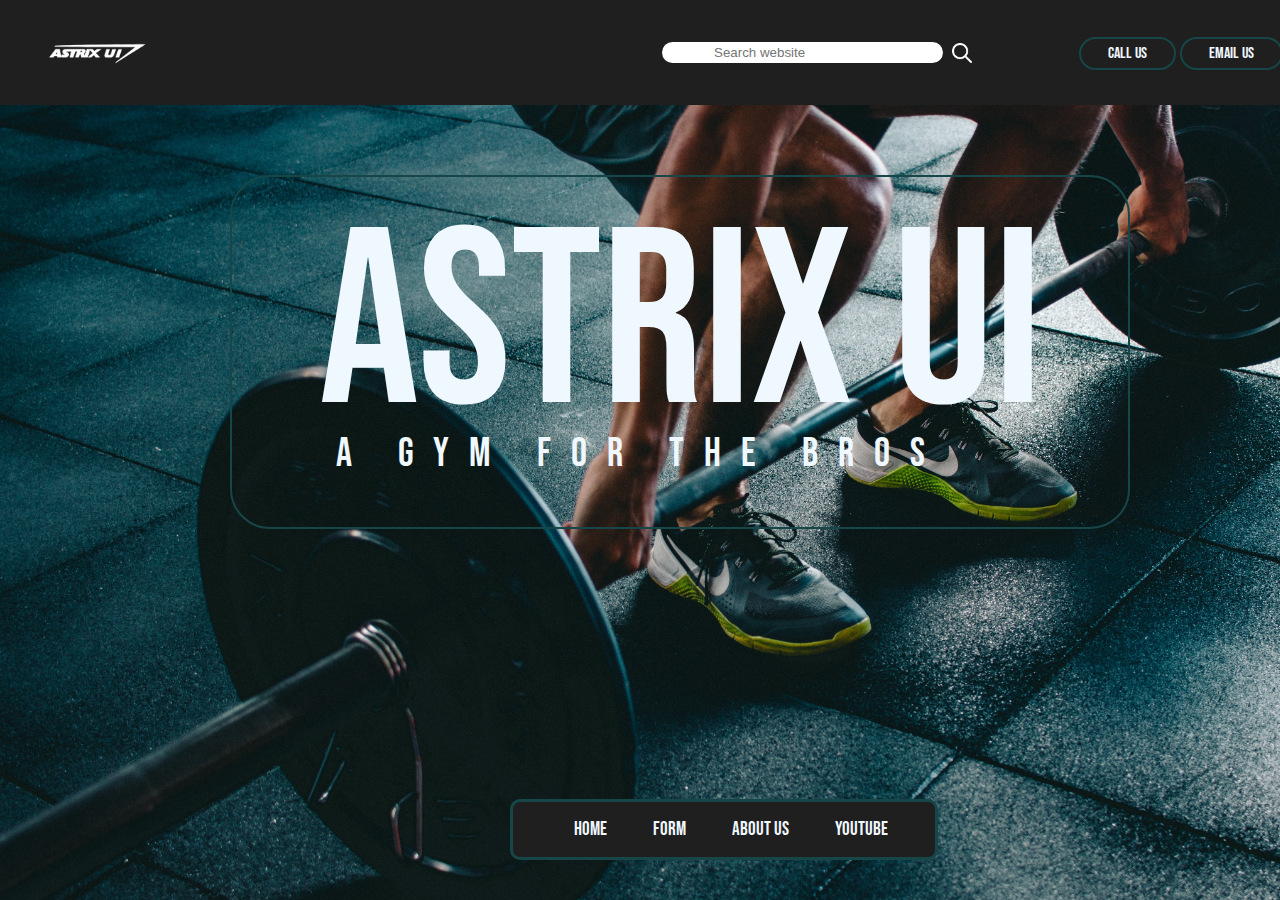
<file: index.html>
<!DOCTYPE html>
<html lang="en">

<head>
    <meta charset="UTF-8">
    <meta name="viewport" content="width=device-width, initial-scale=1.0">
    <title>ASTrix UI Gym</title>
    <link href="https://fonts.googleapis.com/css2?family=Bebas+Neue&display=swap" rel="stylesheet">
    <link rel="stylesheet" href="gym.css">
</head>
<body>
    <header>
        <div class="left">
            <img src="watermark.png" id="logo" width="175px">
        </div>

        <div class="right">
            <button class="btn">Call Us</button>
            <button class="btn">Email Us</button>
        </div>

        <div class="search">
            <input type="text" placeholder="Search website" id="searchbar"><img src="search.png" width="20px"
                id="searchimg">
        </div>
    </header>
    <div class="prheading">ASTRIX UI</div>
    <div class="secheading"> A GYM FOR THE BROS</div>
    <footer>
        <div class="mid">
            <ul class="navbar">
                <li><a href="#" class="navelement">Home</a></li>
                <li><a href="form.html" class="navelement">Form</a></li>
                <li><a href="astrixui website.html" target="_blank" class="navelement">About Us</a></li>
                <li><a href="https://www.youtube.com/ASTrixUI" target="_blank" class="navelement">YouTube</a></li>
            </ul>
        </div>
    </footer>
</body>

</html>
</file>
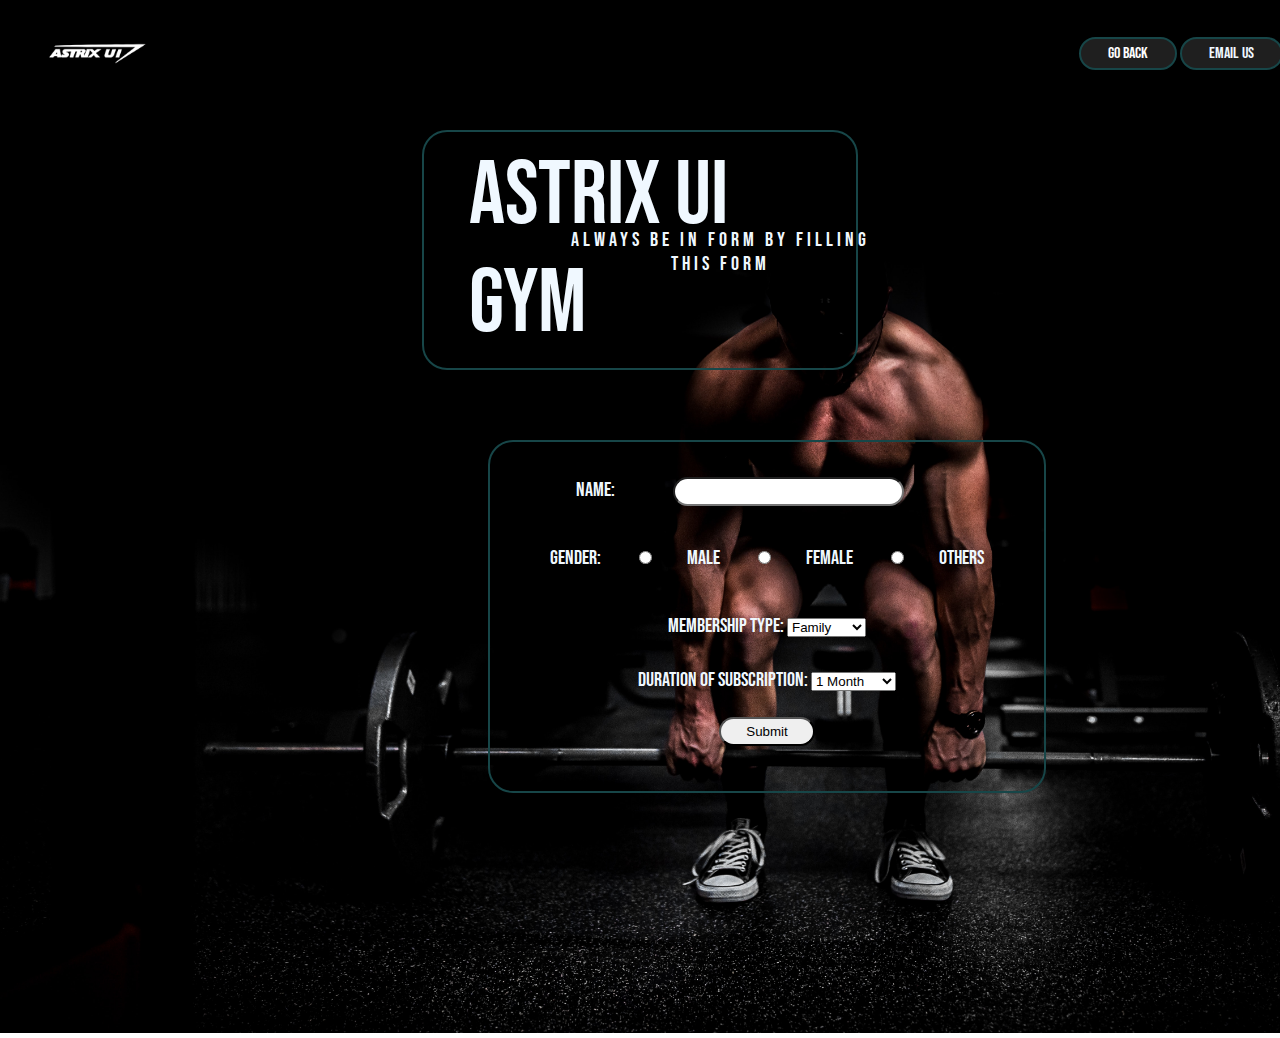
<file: form.html>
<!DOCTYPE html>
<html lang="en">

<head>
    <meta charset="UTF-8">
    <meta name="viewport" content="width=device-width, initial-scale=1.0">
    <title>Form | ASTrix UI Gym </title>
    <link href="https://fonts.googleapis.com/css2?family=Bebas+Neue&display=swap" rel="stylesheet">
</head>
<style>
    body {
        background-image: url(two.jpg);
        background-size: 1550px;
        background-repeat: no-repeat;
        color: aliceblue;
        font-family: 'Bebas neue';
        height: 900px;

    }

    .gymform {
        margin: -60px auto;
        border: rgb(23, 70, 72) 2px solid;
        border-radius: 25px;
        padding: 20px 0px;
        display: inline-block;
        left: 480px;
        position: relative;
        text-align: center;
        font-size: 20px;
    }

    .name {
        border: 2x solid blue;
        border-radius: 25px;
        padding: 5px 25px;
        margin: 5px 55px;
    }

    .gender {
        border: 2x solid blue;
        border-radius: 25px;
        padding: 5px 25px;
        margin: 15px 35px;
    }

    .membershiptype {
        border: 2x solid blue;
        border-radius: 25px;
        padding: 5px 25px;
        margin: 25px 35px;
    }

    #sub {
        border: 2x solid blue;
        border-radius: 25px;
        padding: 5px 25px;
        margin: 25px 35px;
    }

    #head {
        font-size: 90px;
        border: 2px solid rgb(23, 70, 72);
        border-radius: 25px;
        margin: 130px auto;
        width: 27%;
        padding: 10px 45px;
    }

    .left {
        display: inline-block;
        position: absolute;
        left: 10px;
        top: 3px;
    }

    .navbar ul {
        overflow: hidden;
    }

    .right {
        position: absolute;
        display: inline-block;
        right: -55px;
        top: 37px;
        width: 20%;
    }

    .btn {
        font-size: 16px;
        background-color: rgb(31, 31, 31);
        font-family: 'Bebas Neue';
        color: aliceblue;
        border: 2px solid rgb(23, 70, 72);
        border-radius: 25px;
        padding: 5px 27px;
        cursor: pointer;
    }

    .btn:hover {
        background-color: white;
        color: rgb(31, 31, 31);
        padding: 5px 40px;
        transition: all 0.5s ease-in-out;
    }

    #goback {
        text-decoration: none;
        color: white;
    }
    #goback:hover{color: black;}
    #sub:hover{background-color: black; color: aliceblue;
    transition: all 0.5s ease-in-out;}

    #sechead {
        margin: 0px auto;
        width: 27%;
        position: absolute;
        left: 509px; top: 228px;
        padding: 0px 39px;
        font-size: 20px;
        letter-spacing: 4px;
        text-align: center;
    }
</style>
</head>

<body>
    <header id="head">ASTRIX UI GYM</header>
    <header id="sechead">ALWAYS BE IN FORM BY FILLING THIS FORM</header>
    <form>
        <header class="gymform">
            <div class="name"><label for="name">Name: </label>
                <input type="text" class="name">
    </form>
    </div>
    <div class="gender"><label for="gender">Gender: </label>
        <input type="radio" class="gender">Male
        <input type="radio" class="gender">Female
        <input type="radio" class="gender">Others
    </div>
    <div class="membershiptype">
        <label for="membershiptype">Membership Type: </label>
        <select id="membershiptype">
            <option name="fam">Family</option>
            <option name="Individual">Individual</option>
            <option name="none">None</option>
        </select>
    </div>
    <div class="duration">
        <label for="duration">Duration of Subscription: </label>
        <select id="duration">
            <option name="one">1 Month</option>
            <option name="six">6 Months</option>
            <option name="annual">12 Months</option>
        </select>
    </div>
    <input type="submit" id="sub">
    </form>
    </header>
    <div id="nav">
        <div class="left">
            <img src="watermark.png" id="logo" width="175px">
        </div>

        <div class="right">
            <button class="btn"><a href="gym.html" id="goback">Go back</a></button>
            <button class="btn">Email Us</button>
        </div>
    </div>
</body>

</html>
</file>
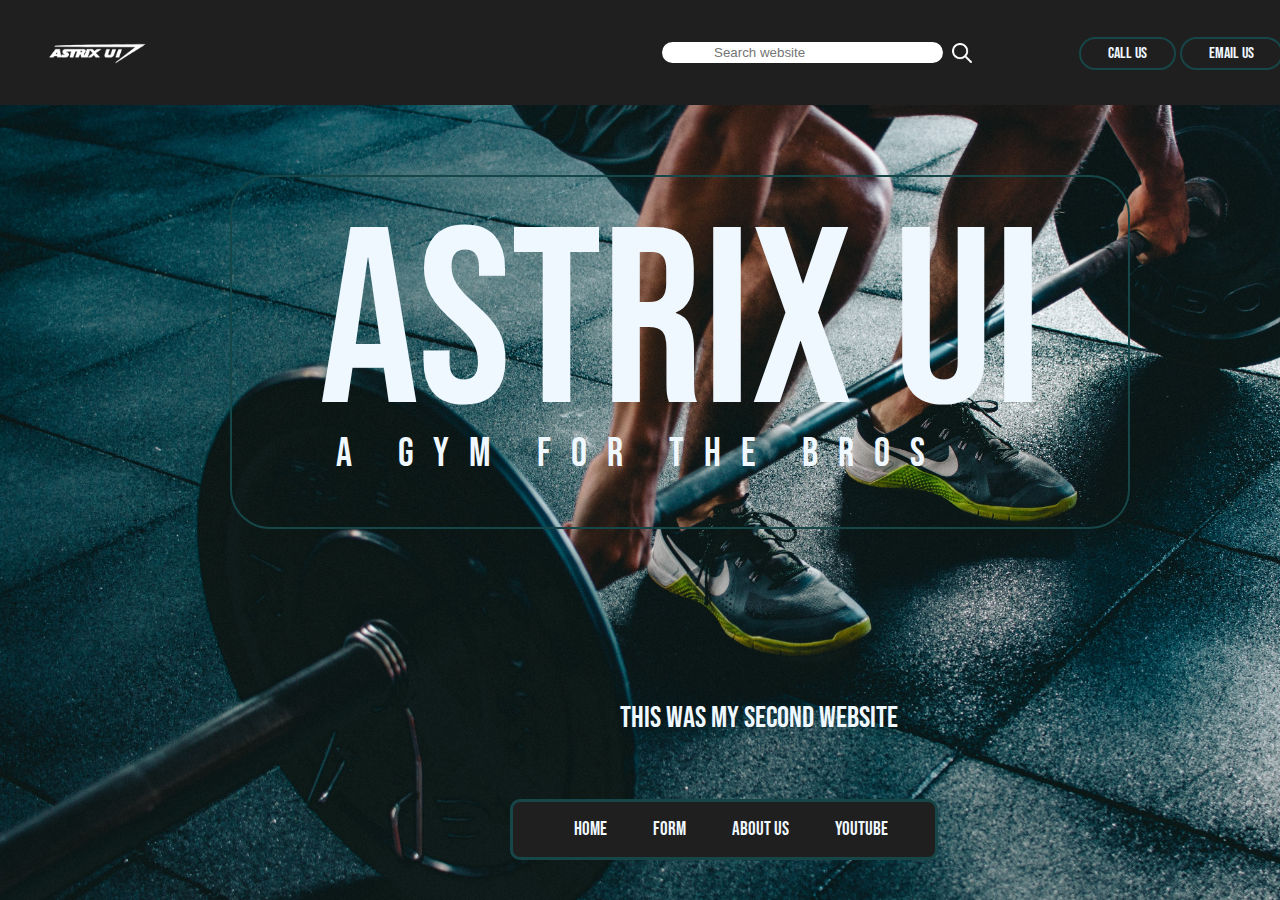
<file: gym.html>
<!DOCTYPE html>
<html lang="en">

<head>
    <meta charset="UTF-8">
    <meta name="viewport" content="width=device-width, initial-scale=1.0">
    <title>ASTrix UI Gym</title>
    <link href="https://fonts.googleapis.com/css2?family=Bebas+Neue&display=swap" rel="stylesheet">
    <link rel="stylesheet" href="gym.css">
</head>
<body>
    <header>
        <div class="left">
            <img src="watermark.png" id="logo" width="175px">
        </div>

        <div class="right">
            <button class="btn">Call Us</button>
            <button class="btn">Email Us</button>
        </div>

        <div class="search">
            <input type="text" placeholder="Search website" id="searchbar"><img src="search.png" width="20px"
                id="searchimg">
        </div>
    </header>
    <div class="prheading">ASTRIX UI</div>
    <div class="secheading"> A GYM FOR THE BROS</div>
    <footer>
        <div class="mid">
            <ul class="navbar">
                <li><a href="#" class="navelement">Home</a></li>
                <li><a href="form.html" class="navelement">Form</a></li>
                <li><a href="astrixui website.html" target="_blank" class="navelement">About Us</a></li>
                <li><a href="https://www.youtube.com/ASTrixUI" target="_blank" class="navelement">YouTube</a></li>
            </ul>
        </div>
    </footer>
    <div class="disc">THIS WAS MY SECOND WEBSITE</div>
</body>

</html>
</file>
<file: gym.css>
body {
    margin: 0px 0px;
    padding: 0px 0px;
    /* height: 1000px; */
    width: 100%;
    background-image: url('one.jpg');
    background-size: 1550px;
    background-repeat: no-repeat;
    color: aliceblue;
}

header {
    background-color: rgb(31, 31, 31);
    padding: 40px 20px;
}

.left {
    display: inline-block;
    position: absolute;
    left: 10px;
    top: 3px;
}

.right {
    position: absolute;

    display: inline-block;
    right: -55px;
    top: 37px;
    width: 20%;
}

.mid {transition: 0.5s;
    position: fixed;
    bottom: 20px;
    left: 510px;
    border: 3px solid rgb(23, 70, 72);
    border-radius: 10px;
    display: block;
    width: 33%;
    margin: 20px auto;
    background-color: rgb(31, 31, 31);
}

.search {
    display: block;
    width: 27%;
    margin: 0px 570px;
    padding: 0px 70px;
}

#searchbar {transition: 0.5s;
    padding: 3px 52px;
    border: 2px solid rgb(31, 31, 31);
    border-radius: 25px;
    margin: 0px auto;
}

#searchimg {
    filter: invert(100%);
    margin: -6px 7px;
}

#searchbar:hover {
    padding: 3px 70px;
    transition: all 0.5s ease-in-out;
}

.mid:hover {
    padding: 20px 0px;
    transition: all 0.5s ease-in-out;
}

.navbar ul {
    overflow: hidden;
}

.navbar {
    display: inline-block;
}

.navbar li {
    display: inline-block;
}

.navbar li .navelement {transition: 0.5s;
    text-decoration: none;
    color: aliceblue;
    padding: 0px 21px;
    font-family: 'Bebas Neue';
    font-size: 19px;
}

.navbar li .navelement:hover {
    background-color: aliceblue;
    border: 1px;
    padding: 15px 31px;
    border-radius: 25px;
    color: rgb(238, 140, 75);
    transition: all 0.5s ease-in-out;
}

.btn {transition: 0.5s;
    font-size: 16px;
    background-color: rgb(31, 31, 31);
    font-family: 'Bebas Neue';
    color: aliceblue;
    border: 2px solid rgb(23, 70, 72);
    border-radius: 25px;
    padding: 5px 27px;
    cursor: pointer;
}

.btn:hover {
    background-color: white;
    color: rgb(31, 31, 31);
    padding: 5px 40px;
    transition: all 0.5s ease-in-out;
}
.prheading{
    font-size: 250px;
    font-family: 'Bebas neue';
    display: inline-block;
    margin: 70px auto;
    width:70%;
    left: 230px;
    border-radius: 40px;
    height: 350px;
    text-align: center;
    position: absolute;
    border: 2px rgb(23,70,72) solid;
    
}
.secheading{
    font-size: 40px;
    font-family: 'Bebas neue';
    display: inline-block;
    margin: 0px auto;
    width:100%;
    position: absolute;
    top: 430px;
    letter-spacing: 20px;
    text-align: center;

}
.disc{position: absolute;
top: 700px; 
left: 620px;
font-family: 'Bebas Neue';
font-size: 30px;
}
</file>
